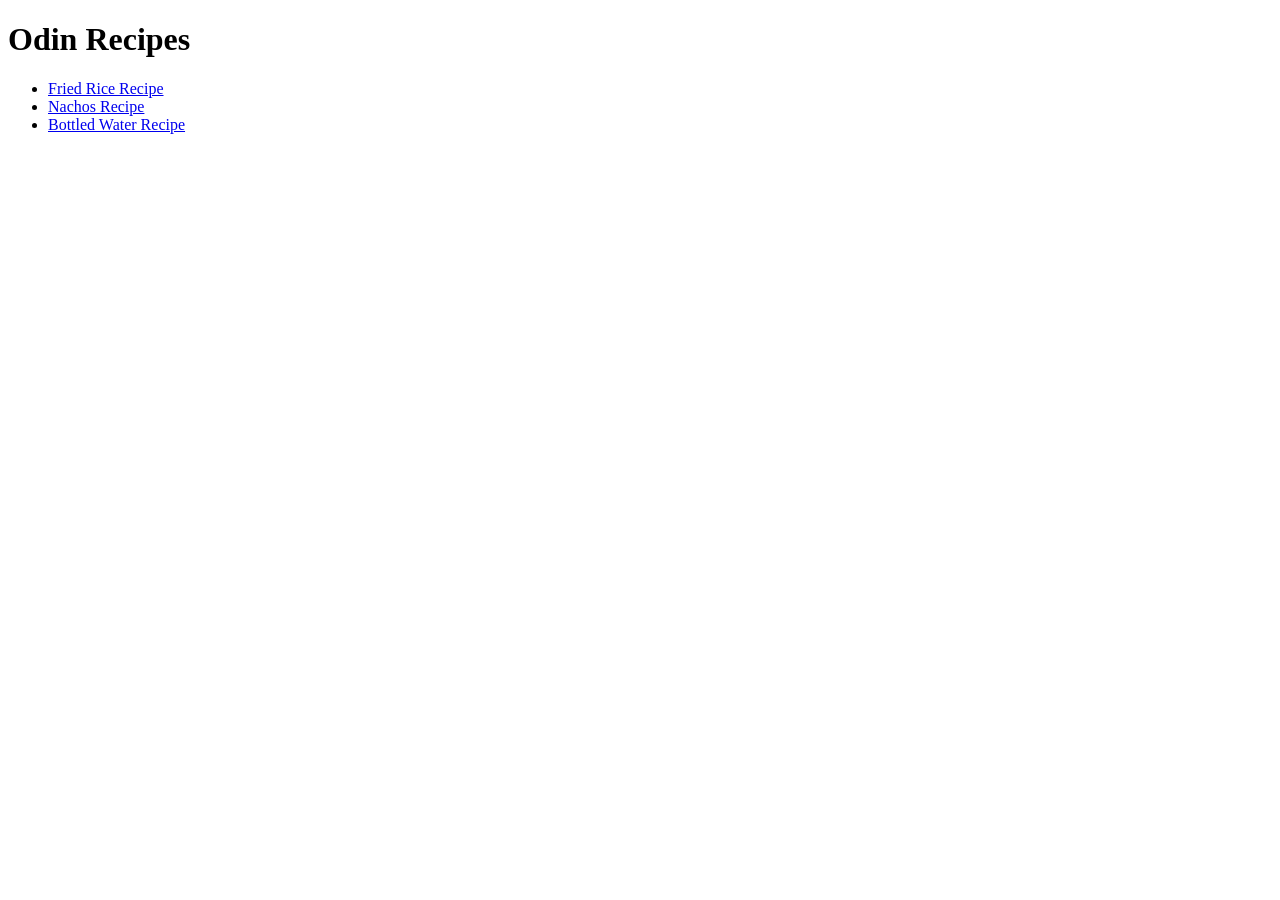
<file: index.html>
<!doctype html>
<html lang="en">
  <head>
    <meta charset="UTF-8" />
    <meta name="viewport" content="width=device-width, initial-scale=1.0" />
    <title>Document</title>
  </head>
  <body>
    <h1>Odin Recipes</h1>
    <ul>
      <li><a href="recipes/fried-rice.html">Fried Rice Recipe</a></li>
      <li><a href="recipes/nachos.html">Nachos Recipe</a></li>
      <li><a href="recipes/bottled-water.html">Bottled Water Recipe</a></li>
    </ul>
  </body>
</html>
</file>
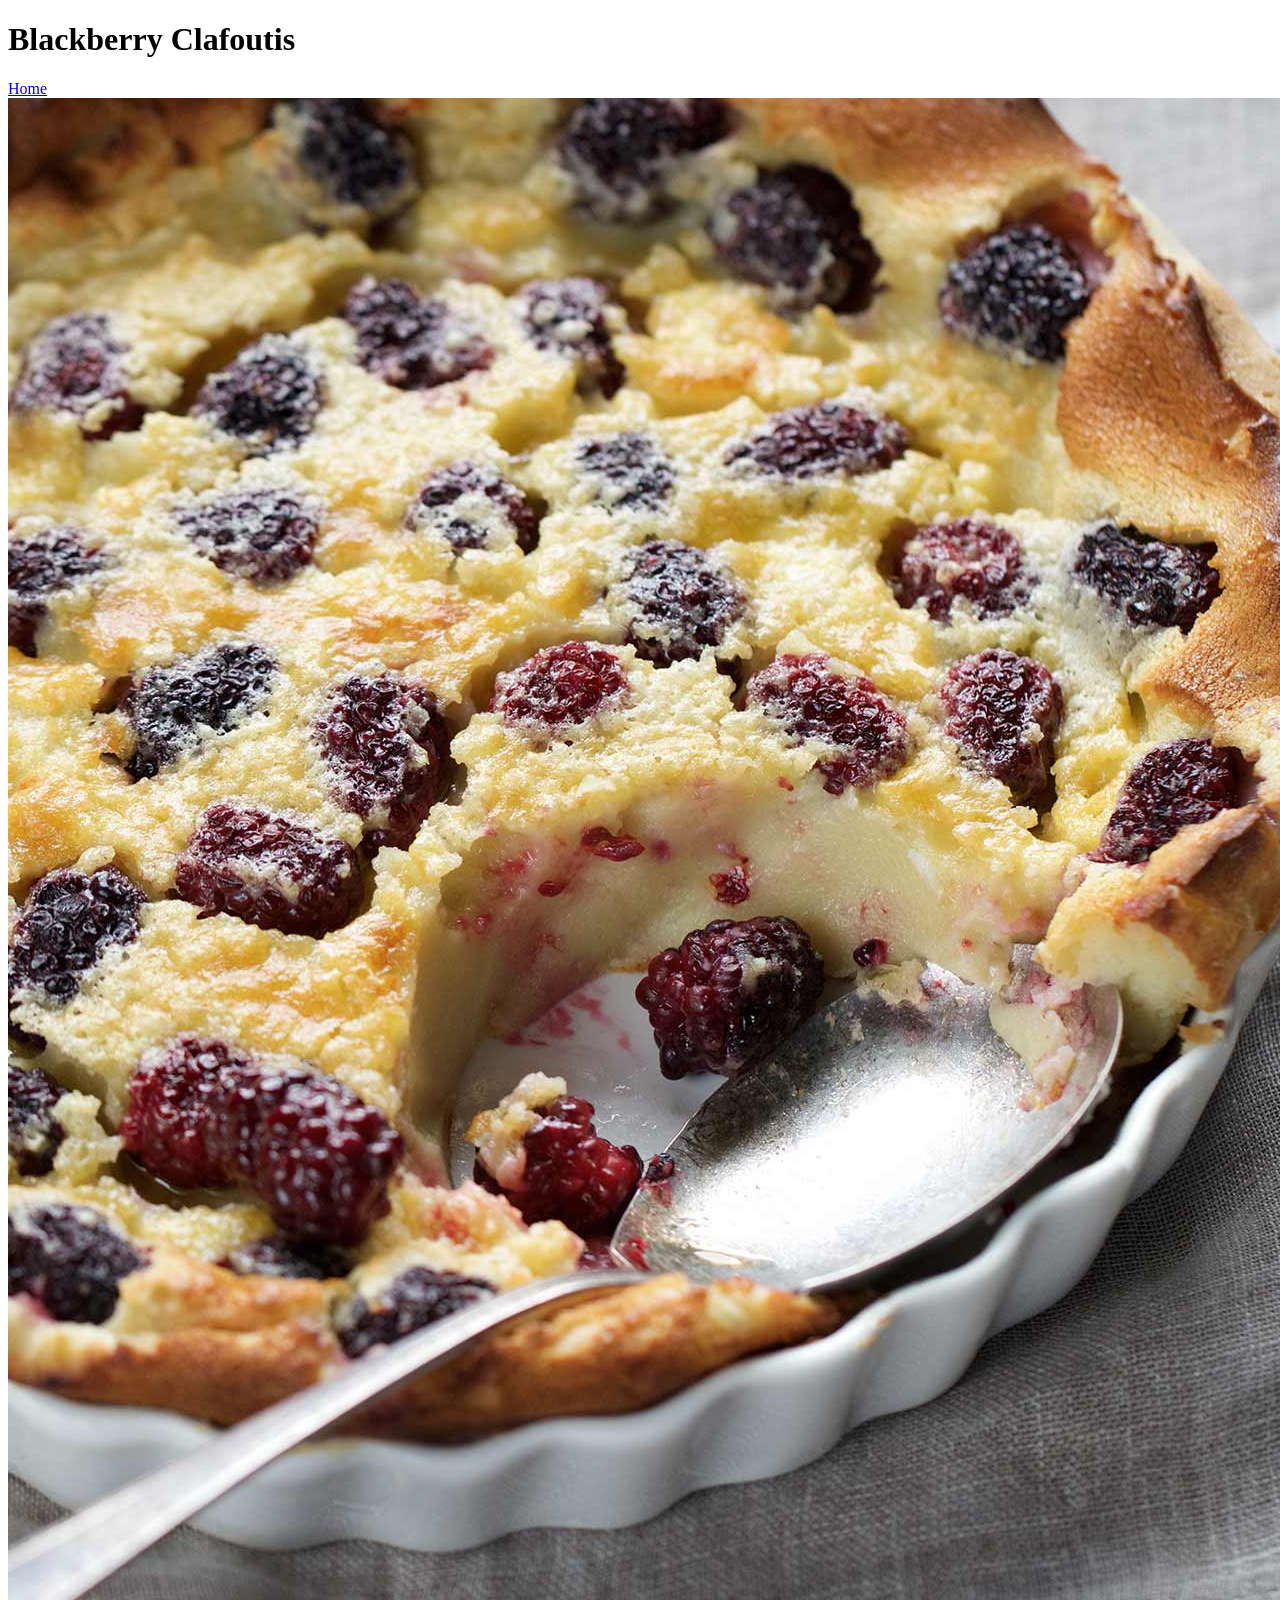
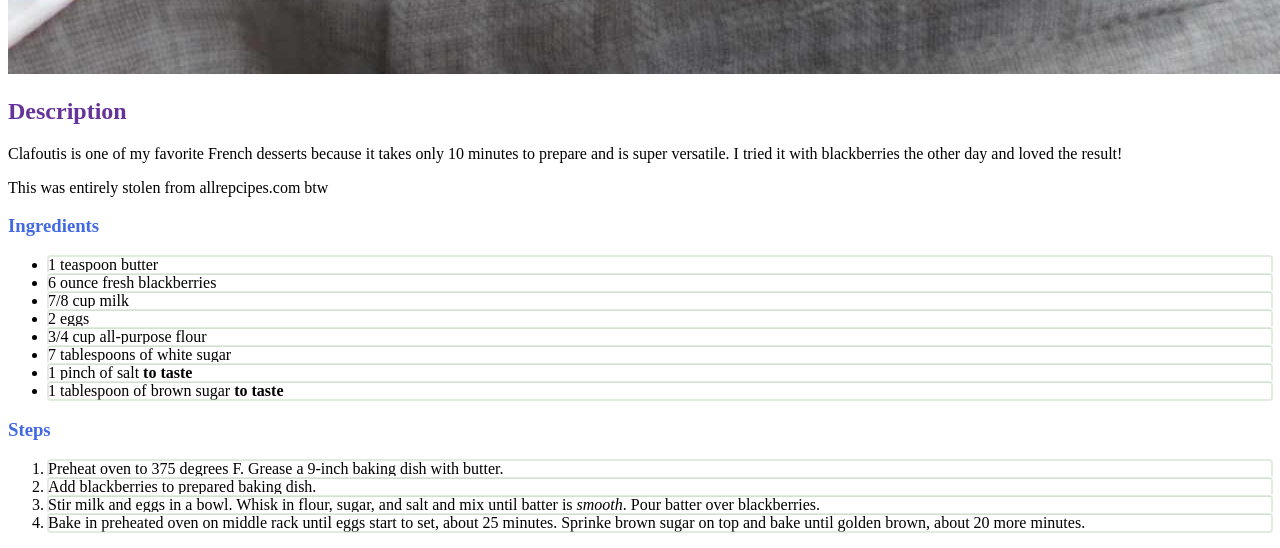
<file: recipes/blueberry-clafoutis.html>
<!DOCTYPE html>
<html>
    <head lang="en">
        <meta charset="UTF-8"> 
        <link rel="stylesheet" href="../styles.css">
    </head>
    <body>
        <h1> Blackberry Clafoutis</h1>
        <a href="../index.html">Home</a>
        <img src="../img/blackberry.jpg" alt="blackerry Clafoutis">

        <h2> Description</h2>
        <p> Clafoutis is one of my favorite French desserts because it takes only 10 minutes to prepare and is super versatile. I tried it with blackberries the other day and loved the result!</p>
        <p> This was entirely stolen from allrepcipes.com btw</p>

        <h3> Ingredients </h3>
        <ul>
            <li> 1 teaspoon butter </li>
            <li> 6 ounce fresh blackberries </li>
            <li> 7/8 cup milk </li>
            <li> 2 eggs </li>
            <li> 3/4 cup all-purpose flour </li>
            <li> 7 tablespoons of white sugar </li>
            <li> 1 pinch of salt <strong> to taste </strong></li>
            <li> 1 tablespoon of brown sugar <strong> to taste </strong></li>
        </ul>
        <h3> Steps </h3>
        <ol>
            <li> Preheat oven to 375 degrees F. Grease a 9-inch baking dish with butter.</li>
            <li> Add blackberries to prepared baking dish.</li>
            <li> Stir milk and eggs in a bowl. Whisk in flour, sugar, and salt and mix until batter is <em>smooth</em>. Pour batter over blackberries. </li>
            <li> Bake in preheated oven on middle rack until eggs start to set, about 25 minutes. Sprinke brown sugar on top and bake until golden brown, about 20 more minutes.</li>
        </ol>
    </body>
</html>
</file>
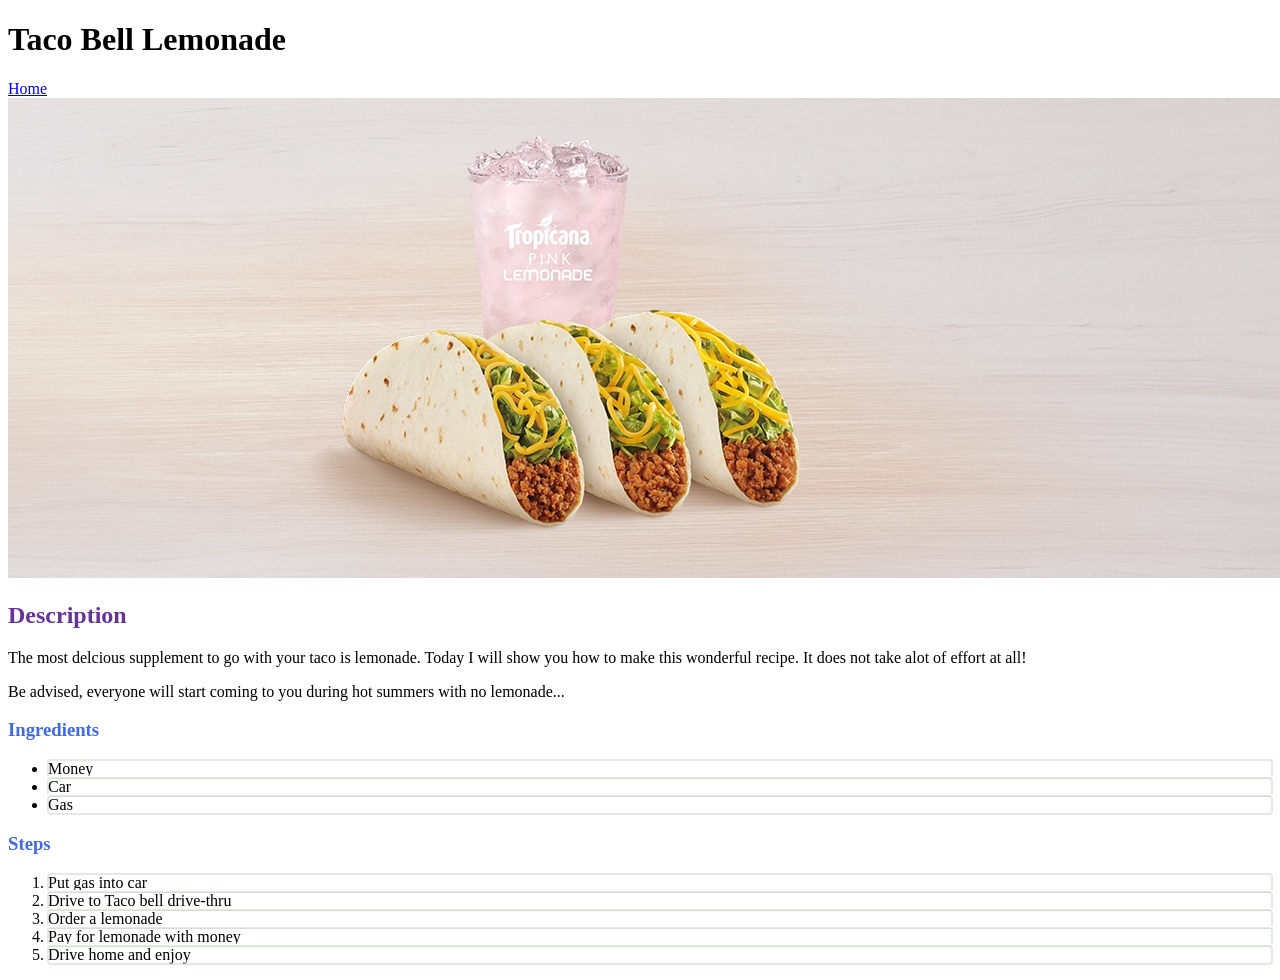
<file: recipes/taco-lemonade.html>
<!DOCTYPE html>
<html>
    <head lang="en">
        <meta charset="UTF-8">
        <link rel="stylesheet" href="../styles.css">
    </head>

    <body>
        <h1> Taco Bell Lemonade </h1>
        <a href="../index.html"> Home </a>
        <img src="../img/taco.jpg" alt="taco Bell lemonade">

        <h2> Description </h2>
        <p> The most delcious supplement to go with your taco is lemonade. Today I will show you how to make this wonderful recipe. It does not take alot of effort at all!</p>
        <p> Be advised, everyone will start coming to you during hot summers with no lemonade...</p>

        <h3> Ingredients </h3>
        <ul>
             <li> Money </li>
             <li> Car </li>
             <li> Gas </li>
        </ul>

        <h3> Steps </h3>
        <ol>
            <li> Put gas into car </li>
            <li> Drive to Taco bell drive-thru </li>
            <li> Order a lemonade </li>
            <li> Pay for lemonade with money </li>
            <li> Drive home and enjoy</li>
        </ol>
    </body>
</html>
</file>
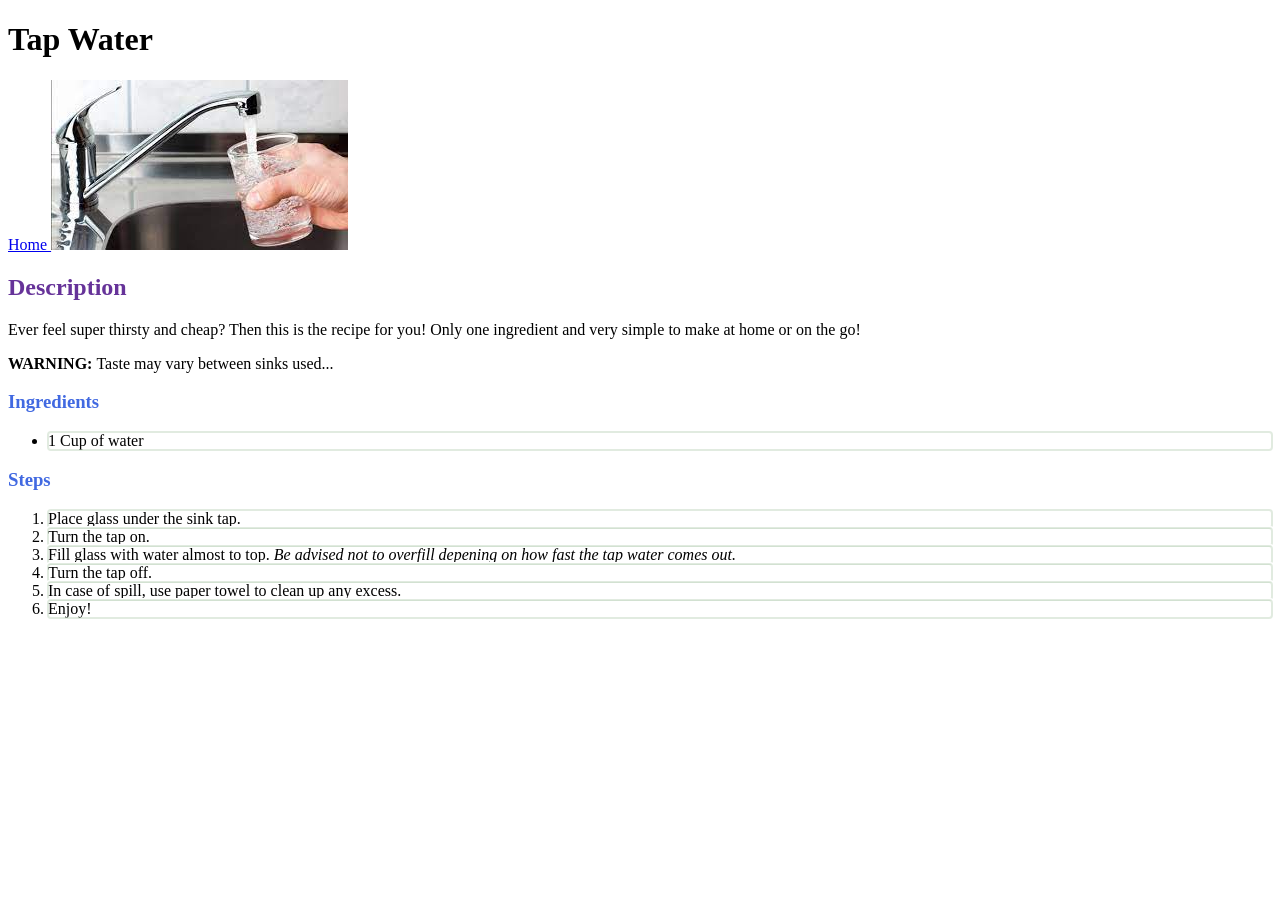
<file: recipes/water.html>
<!DOCTYPE html>
<html>
    <head lang="en">
        <meta charset="UTF-8">
        <link rel="stylesheet" href="../styles.css">
    </head>
    <body>
        <h1> Tap Water </h1>
        <a href="../index.html"> Home </a>
        <img src="../img/water.jpeg" alt="water glass">
        <h2>Description</h2>
        <p> Ever feel super thirsty and cheap? Then this is the recipe for you! Only one ingredient and very simple to make at home or on the go!</p>
        <p> <strong> WARNING: </strong> Taste may vary between sinks used... </p>

        <h3>Ingredients</h3>
        <ul>
            <li> 1 Cup of water </li>
        </ul>

        <h3> Steps </h3>
        <ol>
            <li> Place glass under the sink tap.</li>
            <li> Turn the tap on.</li>
            <li> Fill glass with water almost to top. <em> Be advised not to overfill depening on how fast the tap water comes out.</em></li>
            <li> Turn the tap off. </li>
            <li> In case of spill, use paper towel to clean up any excess. </li>
            <li> Enjoy! </li>
        </ol>
    </body>
</html>
</file>
<file: styles.css>
.em{
    font-size: large;
    font-weight: bold;
    color: palevioletred;
}

h2 {
    color: rebeccapurple
}

h3 {
    color: royalblue;
}

li {
    outline:auto;
    outline-color: rgba(194, 214, 192, 0.486);
}
</file>
